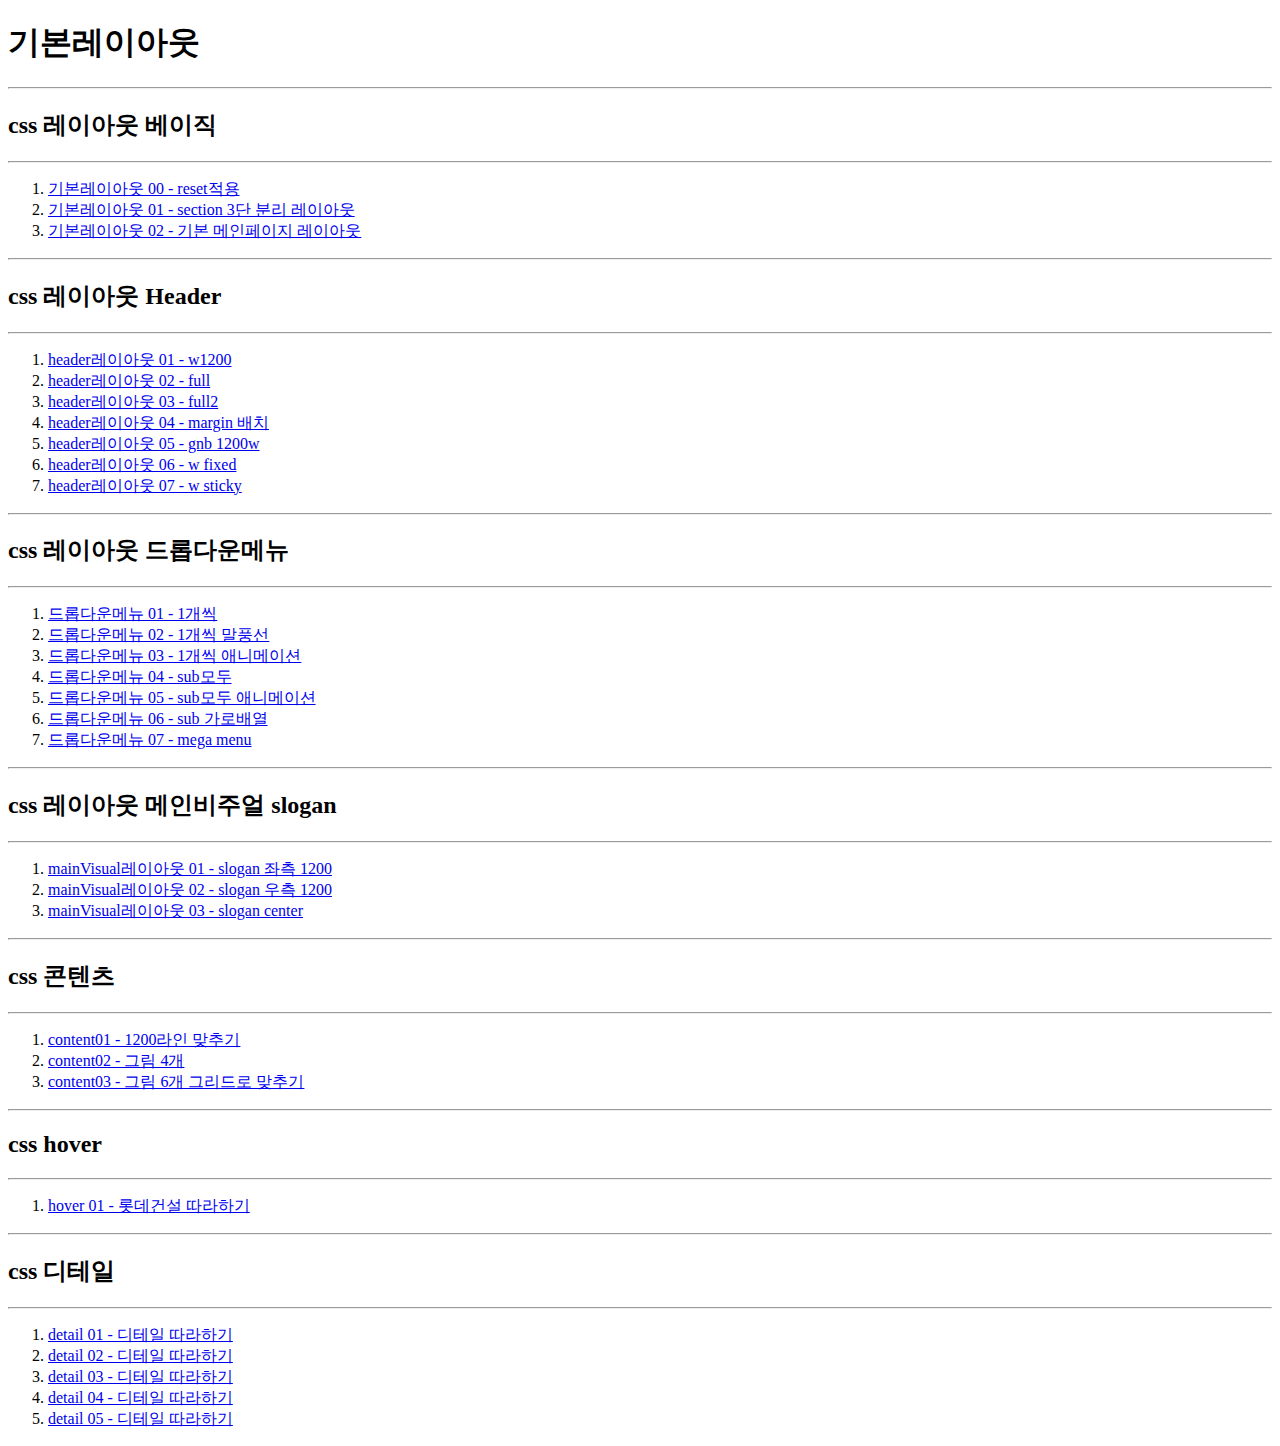
<file: index.html>
<!DOCTYPE html>
<html lang="ko">

<head>
    <meta charset="UTF-8">
    <meta http-equiv="X-UA-Compatible" content="IE=edge">
    <meta name="viewport" content="width=device-width, initial-scale=1.0">
    <title>기본레이아웃 css</title>
</head>

<body>
    <h1>기본레이아웃</h1>
    <hr />

    <h2>css 레이아웃 베이직</h2>
    <hr />

    <ol>
        <li><a href="./doc/basic00.html" target="_blank">기본레이아웃 00 - reset적용</a> </li>
        <li><a href="./doc/basic01.html" target="_blank">기본레이아웃 01 - section 3단 분리 레이아웃</a></li>
        <li><a href="./doc/basic02.html" target="_blank">기본레이아웃 02 - 기본 메인페이지 레이아웃</a></li>
    </ol>

    <hr />
    <h2>css 레이아웃 Header</h2>
    <hr />
    <ol>
        <li><a href="./doc/header01.html" target="_blank">header레이아웃 01 - w1200</a></li>
        <li><a href="./doc/header02.html" target="_blank">header레이아웃 02 - full</a></li>
        <li><a href="./doc/header03.html" target="_blank">header레이아웃 03 - full2</a></li>
        <li><a href="./doc/header04.html" target="_blank">header레이아웃 04 - margin 배치</a></li>
        <li><a href="./doc/header05.html" target="_blank">header레이아웃 05 - gnb 1200w</a></li>
        <li><a href="./doc/header06.html" target="_blank">header레이아웃 06 - w fixed</a></li>
        <li><a href="./doc/header07.html" target="_blank">header레이아웃 07 - w sticky</a></li>
    </ol>


    <hr />
    <h2>css 레이아웃 드롭다운메뉴</h2>
    <hr />
    <ol>
        <li><a href="./doc/dropdown01.html" target="_blank">드롭다운메뉴 01 - 1개씩</a></li>
        <li><a href="./doc/dropdown02.html" target="_blank">드롭다운메뉴 02 - 1개씩 말풍선</a></li>
        <li><a href="./doc/dropdown03.html" target="_blank">드롭다운메뉴 03 - 1개씩 애니메이션</a></li>
        <li><a href="./doc/dropdown04.html" target="_blank">드롭다운메뉴 04 - sub모두</a></li>
        <li><a href="./doc/dropdown05.html" target="_blank">드롭다운메뉴 05 - sub모두 애니메이션</a></li>
        <li><a href="./doc/dropdown06.html" target="_blank">드롭다운메뉴 06 - sub 가로배열</a></li>
        <li><a href="./doc/dropdown07.html" target="_blank">드롭다운메뉴 07 - mega menu</a></li>
    </ol>


    <hr />
    <h2>css 레이아웃 메인비주얼 slogan</h2>
    <hr />
    <ol>
        <li><a href="./doc/mainVisual01.html" target="_blank">mainVisual레이아웃 01 - slogan 좌측 1200</a></li>
        <li><a href="./doc/mainVisual02.html" target="_blank">mainVisual레이아웃 02 - slogan 우측 1200</a></li>
        <li><a href="./doc/mainVisual03.html" target="_blank">mainVisual레이아웃 03 - slogan center</a></li>
    </ol>


    <hr />
    <h2>css 콘텐츠 </h2>
    <hr />
    <ol>
        <li><a href="./doc/content01.html" target="_blank">content01 - 1200라인 맞추기</a></li>
        <li><a href="./doc/content02.html" target="_blank">content02 - 그림 4개</a></li>
        <li><a href="./doc/content03.html" target="_blank">content03 - 그림 6개 그리드로 맞추기</a></li>
    </ol>

    <hr />
    <h2>css hover </h2>
    <hr />
    <ol>
        <li><a href="./doc/hover01.html" target="_blank">hover 01 - 롯데건설 따라하기</a></li>
    </ol>

    <!-- https://daontheme.cafe24.com/theme_HTML_20/ 참고 -->
    <hr />
    <h2>css 디테일 </h2>
    <hr />
    <ol>
        <li><a href="./doc/detail01.html" target="_blank">detail 01 - 디테일 따라하기</a></li>
        <li><a href="./doc/detail02.html" target="_blank">detail 02 - 디테일 따라하기</a></li>
        <li><a href="./doc/detail03.html" target="_blank">detail 03 - 디테일 따라하기</a></li>
        <li><a href="./doc/detail04.html" target="_blank">detail 04 - 디테일 따라하기</a></li>
        <li><a href="./doc/detail05.html" target="_blank">detail 05 - 디테일 따라하기</a></li>
    </ol>
</body>

</html>
</file>
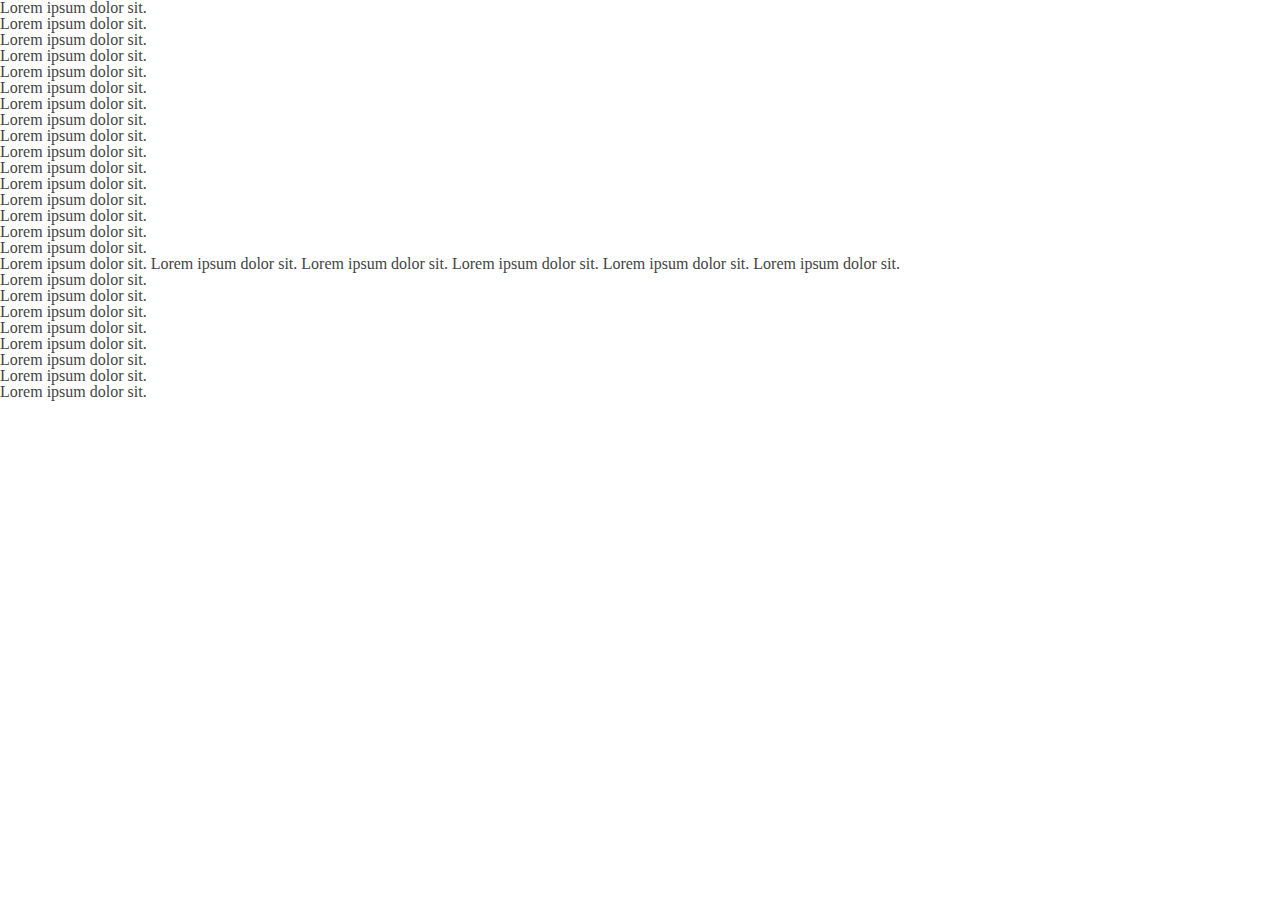
<file: doc/basic00.html>
<!DOCTYPE html>
<html lang="ko">

<head>
    <meta charset="UTF-8">
    <meta http-equiv="X-UA-Compatible" content="IE=edge">
    <meta name="viewport" content="width=device-width, initial-scale=1.0">
    <title>기본레이아웃 00 - reset적용</title>
    <link rel="stylesheet" href="../css/reset.css">
</head>

<body>
    <!-- div 박스에 나온 기본 스타일과 같이 모든 테그의 스타일을 초기화하기 : reset -->
    <div>Lorem ipsum dolor sit.</div>

    <!-- h1 ~ h6 까지의 테그는 제목을 쓰는 테그 : 
        테그의 자식 테그로 box속성을 가진 테그를 사용할 수 없다. -->
    <h1>Lorem ipsum dolor sit.</h1>
    <h2>Lorem ipsum dolor sit.</h2>
    <h3>Lorem ipsum dolor sit.</h3>
    <h4>Lorem ipsum dolor sit.</h4>
    <h5>Lorem ipsum dolor sit.</h5>
    <h6>Lorem ipsum dolor sit.</h6>

    <!-- ul : list를 생성하는 테그로 자식테그로 li(list item)만 가질 수 있다. -->
    <ul>
        <li>Lorem ipsum dolor sit.</li>
        <li>Lorem ipsum dolor sit.</li>
        <li>Lorem ipsum dolor sit.</li>
    </ul>

    <!-- ol : list를 생성하는 테그로 자식테그로 li(list item)만 가질 수 있다. 
        list-style로 번호를 가진다. -->
    <ol>
        <li>Lorem ipsum dolor sit.</li>
        <li>Lorem ipsum dolor sit.</li>
        <li>Lorem ipsum dolor sit.</li>
    </ol>


    <!-- dl : list를 생성하는 테그로 자식테그로 dt, dd를 가질 수 있다. 
        dt는 이 리스트의 제목. -->
    <dl>
        <dt>Lorem ipsum dolor sit.</dt>
        <dd>Lorem ipsum dolor sit.</dd>
        <dd>Lorem ipsum dolor sit.</dd>
    </dl>

    <!-- 텍스트에 관련된 테그 : 인라인 스타일을 가진 테그 : box의 속성이 없다. -->
    <span>Lorem ipsum dolor sit.</span>
    <strong>Lorem ipsum dolor sit.</strong>
    <b>Lorem ipsum dolor sit.</b>
    <em>Lorem ipsum dolor sit.</em>
    <i>Lorem ipsum dolor sit.</i>
    <!-- link에 관여하는 아주 중한 테그 : 기복적으로 color를 가지며, 밑줄이 그어져 있다. -->
    <a href="">Lorem ipsum dolor sit.</a>


    <!-- 시맨틱테그 : 의미를 가진 테그 , 
        html5에 와서(요즘의 html)구성에서는 아주 중요하게여겨지며 
        이 테그를 조합해서 사용해야 검색 친화적인 사이트를 만들어 낼수 있으며
        권장되는 사이트 제작 방법이다.

        
    -->

    <figure>Lorem ipsum dolor sit.</figure>
    <address>Lorem ipsum dolor sit.</address>

    <!-- 기본적인 div의 성질만 가지고 있고, 의미만 상징한다. -->
    <header>Lorem ipsum dolor sit.</header>
    <main>Lorem ipsum dolor sit.</main>
    <footer>Lorem ipsum dolor sit.</footer>

    <!-- nav는 메뉴를 상징하고 검색에 아주 중요한 부분이므로 
        메뉴를 작성할 때는 필수요소로 사용한다. -->
    <nav>Lorem ipsum dolor sit.</nav>
    <aside>Lorem ipsum dolor sit.</aside>
    <article>Lorem ipsum dolor sit.</article>
</body>

</html>
</file>
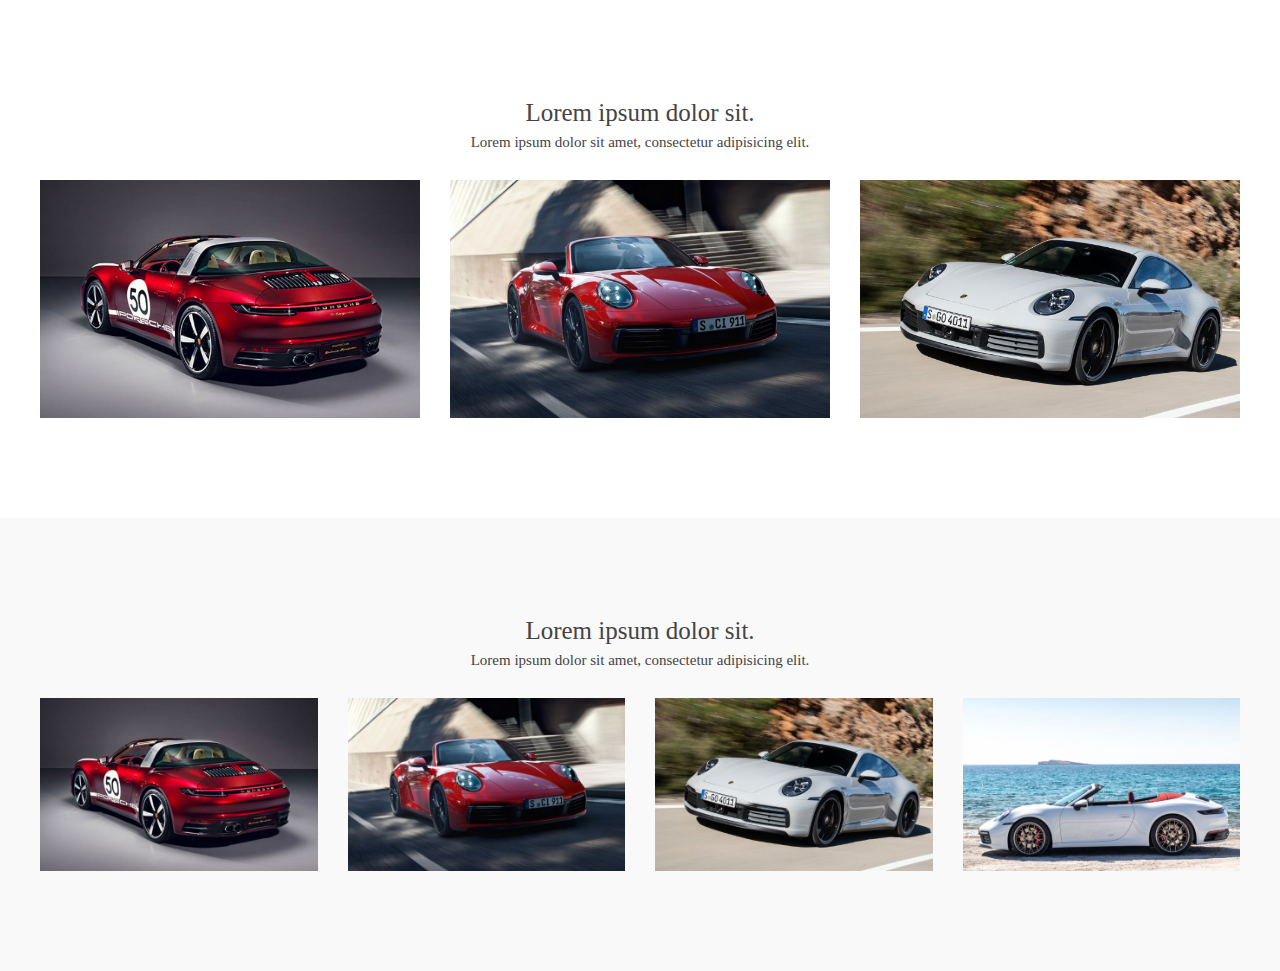
<file: doc/basic01.html>
<!DOCTYPE html>
<html lang="ko">

<head>
    <meta charset="UTF-8">
    <meta http-equiv="X-UA-Compatible" content="IE=edge">
    <meta name="viewport" content="width=device-width, initial-scale=1.0">
    <title>기본레이아웃 01 - section 3단 분리 레이아웃</title>
    <!-- reset 작용 : 일반적으로 css를 link해서 쓸 경우 css중 가장 상단에 위치 -->
    <link rel="stylesheet" href="../css/reset.css">
    <link rel="stylesheet" href="../css/basic01.css">
</head>

<body>

    <!-- 기본적인 flex section레이아웃 만들기 -->
    <!-- section은 div박스의 컨 버전으라고 생각하면 된다. -->
    <section class="basic01">
        <!-- h2: 이 큰 박스의 제목을 상징한다. -->
        <h2>Lorem ipsum dolor sit.</h2>
        <div class="title">Lorem ipsum dolor sit amet, consectetur adipisicing elit.</div>
        <div class="inner">
            <figure>
                <img src="../img/main_con01.jpg" alt="">
            </figure>
            <figure>
                <img src="../img/main_con02.jpg" alt="">
            </figure>
            <figure>
                <img src="../img/main_con03.jpg" alt="">
            </figure>
        </div>
    </section>

    <section class="basic02">
        <!-- h2: 이 큰 박스의 제목을 상징한다. -->
        <h2>Lorem ipsum dolor sit.</h2>
        <div class="title">Lorem ipsum dolor sit amet, consectetur adipisicing elit.</div>
        <div class="inner">
            <figure>
                <img src="../img/main_con01.jpg" alt="">
            </figure>
            <figure>
                <img src="../img/main_con02.jpg" alt="">
            </figure>
            <figure>
                <img src="../img/main_con03.jpg" alt="">
            </figure>
            <figure>
                <img src="../img/main_con04.jpg" alt="">
            </figure>
        </div>
    </section>
</body>

</html>
</file>
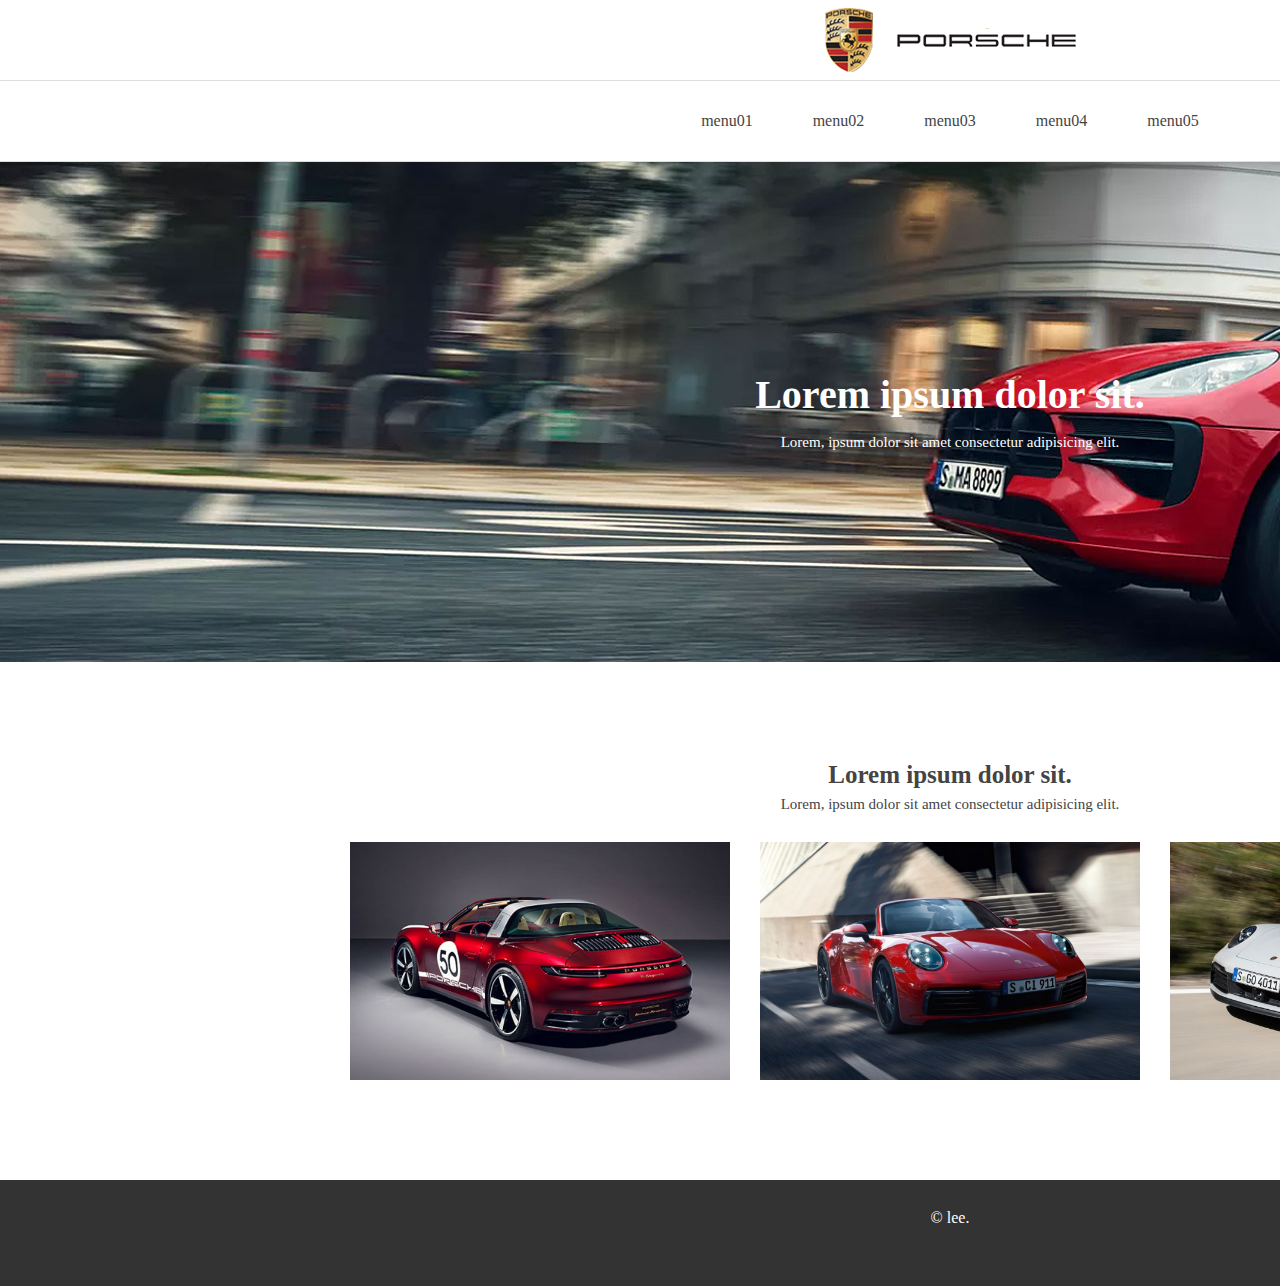
<file: doc/basic02.html>
<!DOCTYPE html>
<html lang="ko">

<head>
    <meta charset="UTF-8">
    <meta http-equiv="X-UA-Compatible" content="IE=edge">
    <meta name="viewport" content="width=device-width, initial-scale=1.0">
    <title>기본레이아웃 02 - 기본 메인페이지 레이아웃</title>
    <link rel="stylesheet" href="../css/reset.css">
    <link rel="stylesheet" href="../css/basic02.css">
</head>

<body>
    <div class="Wrap">
        <header id="header">
            <h1>
                <a href="/">
                    <img src="../img/logo_w.png" alt="">
                </a>
            </h1>
            <nav class="gnb">
                <ul>
                    <li><a href="">menu01</a></li>
                    <li><a href="">menu02</a></li>
                    <li><a href="">menu03</a></li>
                    <li><a href="">menu04</a></li>
                    <li><a href="">menu05</a></li>
                </ul>
            </nav>
        </header>
        <main>
            <section class="mainVisual">
                <div class="slogan">
                    <h2>Lorem ipsum dolor sit.</h2>
                    <p>Lorem, ipsum dolor sit amet consectetur adipisicing elit.</p>
                </div>
            </section>
            <section class="mainContent">
                <h2>Lorem ipsum dolor sit.</h2>
                <p>Lorem, ipsum dolor sit amet consectetur adipisicing elit.</p>
                <div class="inner">
                    <figure>
                        <img src="../img/main_con01.jpg" alt="">
                    </figure>
                    <figure>
                        <img src="../img/main_con02.jpg" alt="">
                    </figure>
                    <figure>
                        <img src="../img/main_con03.jpg" alt="">
                    </figure>
                </div>
            </section>
        </main>
        <footer id="footer">
            &copy; lee.
        </footer>
    </div>
</body>

</html>
</file>
<file: css/basic01.css>
.basic01 {
    padding: 100px 0;
}

.basic01 h2 {
    font-size: 25px;
    margin: 0 0 10px 0;
    /* box 안쪽의 구성요소(글,그림: inline속성을 가진 요소)를 box의 가운데 오게한다. */
    text-align: center;
}

.basic01 .title {
    font-size: 15px;
    margin: 0 0 30px 0;
    text-align: center;
}

.basic01 .inner {
    display: flex;
    gap: 30px;
    width: 1200px;
    /* size가 있는 box를 가운데 오게한다. margin양쪽을 auto로 늘여준다. */
    margin: 0 auto;
}

.basic01 .inner figure {
    flex: 1;
}

.basic01 .inner figure img {
    width: 100%;
}

.basic02 {
    padding: 100px 0;
    background: #f9f9f9;
}

.basic02 h2 {
    font-size: 25px;
    margin: 0 0 10px 0;
    /* box 안쪽의 구성요소(글,그림: inline속성을 가진 요소)를 box의 가운데 오게한다. */
    text-align: center;
}

.basic02 .title {
    font-size: 15px;
    margin: 0 0 30px 0;
    text-align: center;
}

.basic02 .inner {
    display: flex;
    gap: 30px;
    width: 1200px;
    /* size가 있는 box를 가운데 오게한다. margin양쪽을 auto로 늘여준다. */
    margin: 0 auto;
}

.basic02 .inner figure {
    flex: 1;
}

.basic02 .inner figure img {
    width: 100%;
}
</file>
<file: css/basic02.css>
.Wrap {
    min-width: 1900px;
}

#header {}

#header h1 {
    text-align: center;
}

#header .gnb {
    border-top: 1px solid #ddd;
    border-bottom: 1px solid #ddd;
}

/* 메인메뉴를 만들때는 자식 선택자를 적극적으로 활용한다. */
#header .gnb>ul {
    display: flex;
    justify-content: center;
    line-height: 80px;
}

#header .gnb>ul>li>a {
    display: block;
    padding: 0 30px;
}

.mainVisual {
    position: relative;
    height: 500px;
    background: url(../img/main_visual01.jpg) no-repeat center center/cover;
}

.mainVisual .slogan {
    position: absolute;
    top: 50%;
    left: 50%;
    transform: translate(-50%, -50%);
    text-align: center;
}

.mainVisual .slogan h2 {
    color: #fff;
    font-size: 40px;
    font-weight: bold;
    margin: 0 0 20px 0;
}

.mainVisual .slogan p {
    color: #fff;
    font-size: 15px;
}

.mainContent {
    padding: 100px 0;
}

.mainContent h2 {
    font-size: 25px;
    font-weight: bold;
    margin: 0 0 10px 0;
    text-align: center;
}

.mainContent p {
    font-size: 15px;
    text-align: center;
    margin: 0 0 30px 0;
}

.mainContent .inner {
    display: flex;
    gap: 30px;
    width: 1200px;
    margin: 0 auto;
}

.mainContent .inner figure {
    flex: 1;
}

#footer {
    background: #333;
    color: #fff;
    text-align: center;
    padding: 30px 0 60px 0;
}
</file>
